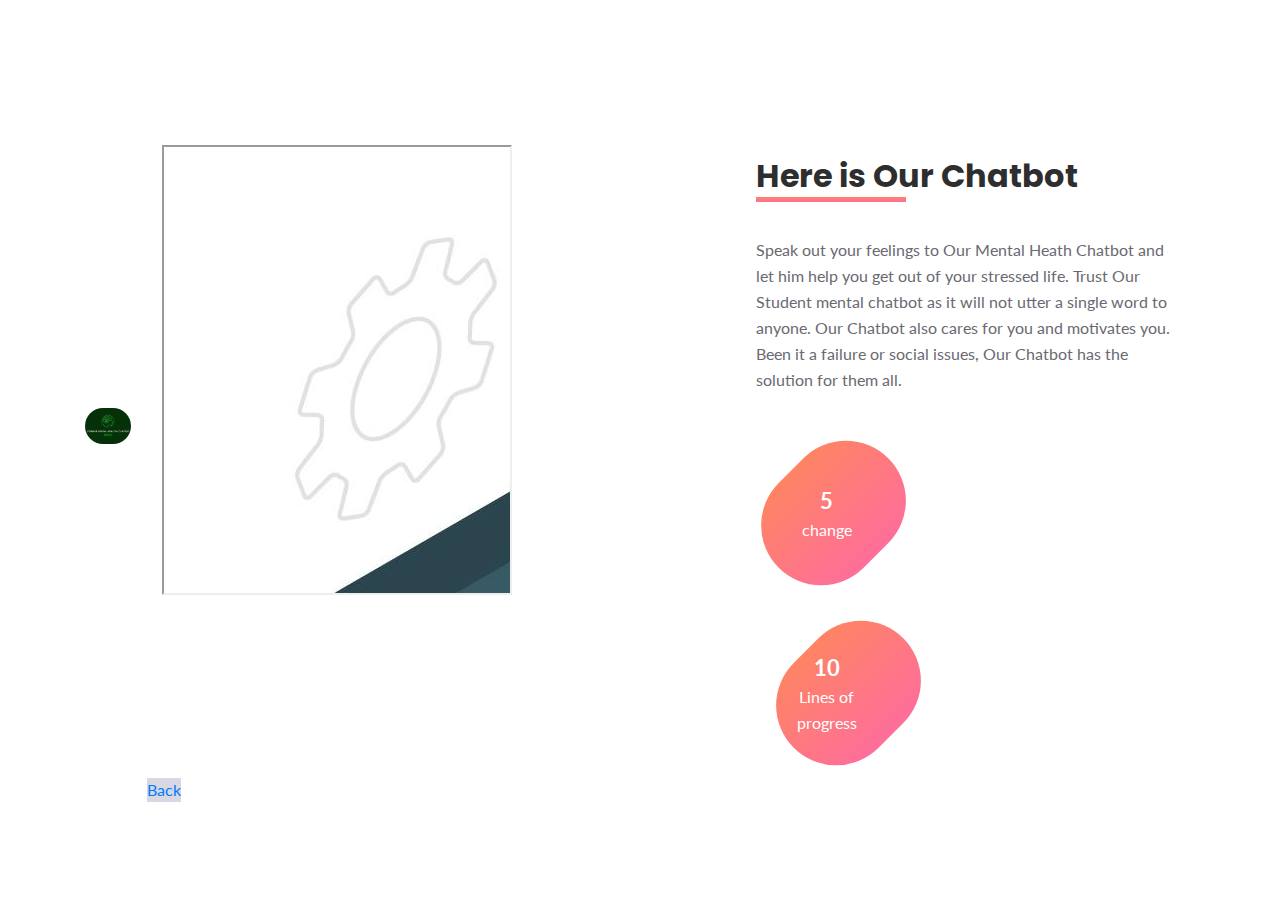
<file: dashboard.html>
<!DOCTYPE html>
<html lang="en">
<head>
<title>Student Mental Health - Dashboard</title>
<meta charset="UTF-8">
<!--====== Title ======-->
<title>Student mental Health</title>
    
<meta name="description" content="">
<meta name="viewport" content="width=device-width, initial-scale=1">

<!--====== Favicon Icon ======-->
<link rel="shortcut icon" href="assets/images/favicon.png" type="image/png">
    
<!--====== Animate CSS ======-->
<link rel="stylesheet" href="assets/css/animate.css">
    
<!--====== Magnific Popup CSS ======-->
<link rel="stylesheet" href="assets/css/magnific-popup.css">
    
<!--====== Slick CSS ======-->
<link rel="stylesheet" href="assets/css/slick.css">
    
<!--====== Line Icons CSS ======-->
<link rel="stylesheet" href="assets/css/LineIcons.css">
    
<!--====== Font Awesome CSS ======-->
<link rel="stylesheet" href="assets/css/font-awesome.min.css">
    
<!--====== Bootstrap CSS ======-->
<link rel="stylesheet" href="assets/css/bootstrap.min.css">

<!--====== Default CSS ======-->
<link rel="stylesheet" href="assets/css/default.css">

<!--====== Style CSS ======-->
<link rel="stylesheet" href="assets/css/style.css">

</head>

<body>
<!--[if IE]>
<p class="browserupgrade">You are using an <strong>outdated</strong> browser. Please <a href="https://browsehappy.com/">upgrade your browser</a> to improve your experience and security.</p>
<![endif]-->    


<!--====== PRELOADER PART START ======-->

<!--====== HEADER PART START WITH NAVIGATION BUTTONS ======-->

<header class="header-area">
    <div class="navbar-area">
        <div class="container">
            <div class="row">
                <div class="col-lg-12">
                    <nav class="navbar navbar-expand-lg">
                        <a class="navbar-brand" href="index.html">
                            <img src="assets/images/favicon.png" alt="Logo" width="50px" style="border-radius: 30px;">
                        </a>
<body>

<!-- Existing content if any... -->

<!--======CHATBOT PART START ======-->    
<section id="facts" class="video-counter pt-70">
    <div class="container">
        <div class="row">
            <div class="col-lg-6">
                <div class="video-content mt-50 wow fadeIn" data-wow-duration="1s" data-wow-delay="0.5s">
                    <div>
                        <iframe allow="microphone;" width="350" height="450" src="assets/images/kay.jpg" alt="about">
                        </iframe>
                    </div>
                    
                </div> <!-- video content -->
            </div>
            <div class="col-lg-6">
                <div class="counter-wrapper mt-50 wow fadeIn" data-wow-duration="1s" data-wow-delay="0.8s">
                    <div class="counter-content">
                        <div class="section-title">

                            <h3 class="title">Here is Our Chatbot</h3>
                            <div class="line"></div>
                        </div> <!-- section title -->
                        <p class="text">Speak out your feelings to Our Mental Heath Chatbot and let him help you get out of your stressed life. Trust Our Student mental chatbot as it will not utter a single word to anyone. Our Chatbot also cares for you and motivates you. Been it a failure or social issues, Our Chatbot has the solution for them all.</p>
                    </div> <!-- counter content -->
                    <div class="row no-gutters">
                        <div class="col-4">
                            <div class="single-counter counter-color-2 d-flex align-items-center justify-content-center">
                                <div class="counter-items text-center">
                                    <span class="count"><span class="counter">5</span></span>
                                    <p class="text">change</p>
                                </div>
                            </div>
                            </div> <!-- single counter -->
                        </div>
                        <div class="col-4">
                            <div class="single-counter counter-color-2 d-flex align-items-center justify-content-center">
                                <div class="counter-items text-center">
                                    <span class="count"><span class="counter">10</span></span>
                                    <p class="text">Lines of progress</p>
                                        
                                </div>
                            </div> <!-- single counter -->


                            
                        </div>
                    </div> <!-- row -->
                </div> <!-- counter wrapper -->
                <div class="navbar">
                    <div class="line m-auto">
                    <a href="index.html" class="active" style="background-color:#d9d7e2">Back</a>
                    </div>
                  </div>
            </div>
        </div> <!-- row -->
    </div> <!-- container -->
</section>   
<!--======CHATBOT PART ENDS ======-->

</body>
</html>
</file>
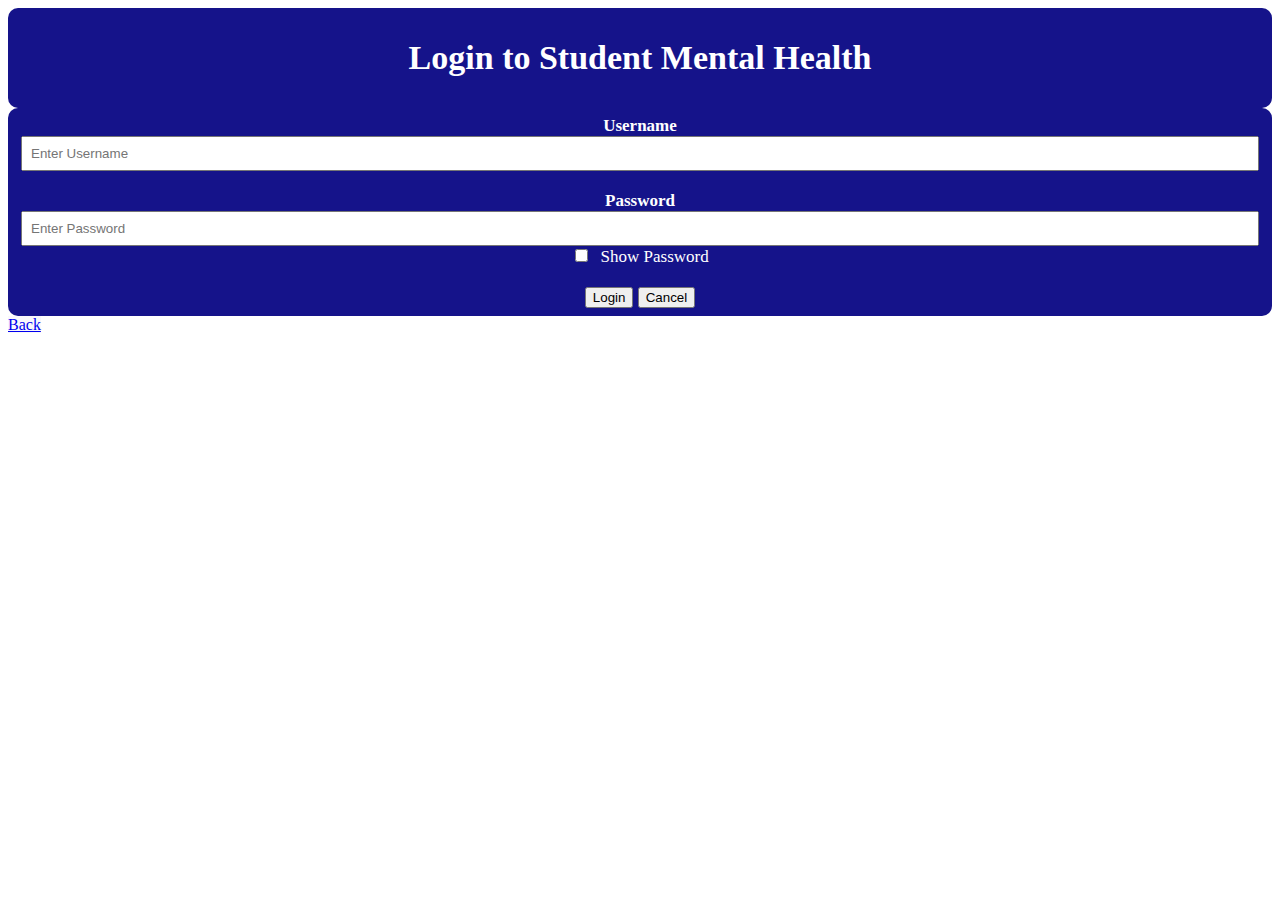
<file: home.html>
<!DOCTYPE html>
<html lang="en">
<head>
<title>Student Mental Health</title>
<meta charset="UTF-8">
<meta name="viewport" content="width=device-width, initial-scale=1">
<style>
/* Your existing styles... */
.center {
  padding: 8px 13px;
  font-size: 17px;
  text-align: center;
  cursor: pointer;
  outline: none;
  color: #fff;
  background-color: rgb(21, 19, 138);
  border: none;
  border-radius: 10px;
}


</style>
<script>
function validateLogin(event) {
  event.preventDefault(); // Prevent form from submitting the default way

  var username = document.getElementById('uname').value;
  var password = document.getElementById('psw').value;

  if (username === '' || password === '') {
    alert('Please enter both username and password.');
    return false;
  }
  
  // Simulate successful login and redirect
  window.location.href = 'dashboard.html'; // Redirect to the dashboard page
  return true;
}

// Function to toggle password visibility
function togglePasswordVisibility() {
  var passwordInput = document.getElementById('psw');
  var toggleCheckbox = document.getElementById('togglePassword');

  if (toggleCheckbox.checked) {
    passwordInput.type = 'text'; // Show password
  } else {
    passwordInput.type = 'password'; // Hide password
  }
}
</script>
</head>


<body>

<div class="header">
  <div class="center">
  <h1>Login to Student Mental Health</h1>
</div>
</div>

<div class="center">
  <form onsubmit="return validateLogin(event)">
    <label for="uname"><b>Username</b></label>
    <input type="text" id="uname" name="uname" placeholder="Enter Username" style="padding:8px; width: 100%; box-sizing: border-box;"> <br><br>
    <label for="psw"><b>Password</b></label>
    <input type="password" id="psw" name="psw" placeholder="Enter Password" style="padding:8px; width: 100%; box-sizing: border-box;"> <br>
    <input type="checkbox" id="togglePassword" onclick="togglePasswordVisibility()">
    <label for="togglePassword" style="display:inline; margin-left: 5px;">Show Password</label><br><br>
    <input type="submit" style="color:text rgb(44, 44, 133);" value="Login">
    <input type="reset" value="Cancel">
  </form>
</div>

<div class="navbar">
  <a href="index.html" class="active" style="background-color:#f9f8fc">Back</a>
</div>



</body>
</html>
</file>
<file: assets/css/default.css>
/* Deafult Margin & Padding */
/*-- Margin Top --*/
.mt-5 {
	margin-top: 5px;
}
.mt-10 {
	margin-top: 10px;
}
.mt-15 {
	margin-top: 15px;
}
.mt-20 {
	margin-top: 20px;
}
.mt-25 {
	margin-top: 25px;
}
.mt-30 {
	margin-top: 30px;
}
.mt-35 {
	margin-top: 35px;
}
.mt-40 {
	margin-top: 40px;
}
.mt-45 {
	margin-top: 45px;
}
.mt-50 {
	margin-top: 50px;
}
.mt-55 {
	margin-top: 55px;
}
.mt-60 {
	margin-top: 60px;
}
.mt-65 {
	margin-top: 65px;
}
.mt-70 {
	margin-top: 70px;
}
.mt-75 {
	margin-top: 75px;
}
.mt-80 {
	margin-top: 80px;
}
.mt-85 {
	margin-top: 85px;
}
.mt-90 {
	margin-top: 90px;
}
.mt-95 {
	margin-top: 95px;
}
.mt-100 {
	margin-top: 100px;
}
.mt-105 {
	margin-top: 105px;
}
.mt-110 {
	margin-top: 110px;
}
.mt-115 {
	margin-top: 115px;
}
.mt-120 {
	margin-top: 120px;
}
.mt-125 {
	margin-top: 125px;
}
.mt-130 {
	margin-top: 130px;
}
.mt-135 {
	margin-top: 135px;
}
.mt-140 {
	margin-top: 140px;
}
.mt-145 {
	margin-top: 145px;
}
.mt-150 {
	margin-top: 150px;
}
.mt-155 {
	margin-top: 155px;
}
.mt-160 {
	margin-top: 160px;
}
.mt-165 {
	margin-top: 165px;
}
.mt-170 {
	margin-top: 170px;
}
.mt-175 {
	margin-top: 175px;
}
.mt-180 {
	margin-top: 180px;
}
.mt-185 {
	margin-top: 185px;
}
.mt-190 {
	margin-top: 190px;
}
.mt-195 {
	margin-top: 195px;
}
.mt-200 {
	margin-top: 200px;
}
/*-- Margin Bottom --*/

.mb-5 {
	margin-bottom: 5px;
}
.mb-10 {
	margin-bottom: 10px;
}
.mb-15 {
	margin-bottom: 15px;
}
.mb-20 {
	margin-bottom: 20px;
}
.mb-25 {
	margin-bottom: 25px;
}
.mb-30 {
	margin-bottom: 30px;
}
.mb-35 {
	margin-bottom: 35px;
}
.mb-40 {
	margin-bottom: 40px;
}
.mb-45 {
	margin-bottom: 45px;
}
.mb-50 {
	margin-bottom: 50px;
}
.mb-55 {
	margin-bottom: 55px;
}
.mb-60 {
	margin-bottom: 60px;
}
.mb-65 {
	margin-bottom: 65px;
}
.mb-70 {
	margin-bottom: 70px;
}
.mb-75 {
	margin-bottom: 75px;
}
.mb-80 {
	margin-bottom: 80px;
}
.mb-85 {
	margin-bottom: 85px;
}
.mb-90 {
	margin-bottom: 90px;
}
.mb-95 {
	margin-bottom: 95px;
}
.mb-100 {
	margin-bottom: 100px;
}
.mb-105 {
	margin-bottom: 105px;
}
.mb-110 {
	margin-bottom: 110px;
}
.mb-115 {
	margin-bottom: 115px;
}
.mb-120 {
	margin-bottom: 120px;
}
.mb-125 {
	margin-bottom: 125px;
}
.mb-130 {
	margin-bottom: 130px;
}
.mb-135 {
	margin-bottom: 135px;
}
.mb-140 {
	margin-bottom: 140px;
}
.mb-145 {
	margin-bottom: 145px;
}
.mb-150 {
	margin-bottom: 150px;
}
.mb-155 {
	margin-bottom: 155px;
}
.mb-160 {
	margin-bottom: 160px;
}
.mb-165 {
	margin-bottom: 165px;
}
.mb-170 {
	margin-bottom: 170px;
}
.mb-175 {
	margin-bottom: 175px;
}
.mb-180 {
	margin-bottom: 180px;
}
.mb-185 {
	margin-bottom: 185px;
}
.mb-190 {
	margin-bottom: 190px;
}
.mb-195 {
	margin-bottom: 195px;
}
.mb-200 {
	margin-bottom: 200px;
}
/*-- margin left --*/
.ml-5 {
	margin-left: 5px;
}
.ml-10 {
	margin-left: 10px;
}
.ml-15 {
	margin-left: 15px;
}
.ml-20 {
	margin-left: 20px;
}
.ml-25 {
	margin-left: 25px;
}
.ml-30 {
	margin-left: 30px;
}
.ml-35 {
	margin-left: 35px;
}
.ml-40 {
	margin-left: 40px;
}
.ml-45 {
	margin-left: 45px;
}
.ml-50 {
	margin-left: 50px;
}
.ml-55 {
	margin-left: 55px;
}
.ml-60 {
	margin-left: 60px;
}
.ml-65 {
	margin-left: 65px;
}
.ml-70 {
	margin-left: 70px;
}
.ml-75 {
	margin-left: 75px;
}
.ml-80 {
	margin-left: 80px;
}
.ml-85 {
	margin-left: 85px;
}
.ml-90 {
	margin-left: 90px;
}
.ml-95 {
	margin-left: 95px;
}
.ml-100 {
	margin-left: 100px;
}
.ml-105 {
	margin-left: 105px;
}
.ml-110 {
	margin-left: 110px;
}
.ml-115 {
	margin-left: 115px;
}
.ml-120 {
	margin-left: 120px;
}
.ml-125 {
	margin-left: 125px;
}
.ml-130 {
	margin-left: 130px;
}
.ml-135 {
	margin-left: 135px;
}
.ml-140 {
	margin-left: 140px;
}
.ml-145 {
	margin-left: 145px;
}
.ml-150 {
	margin-left: 150px;
}
.ml-155 {
	margin-left: 155px;
}
.ml-160 {
	margin-left: 160px;
}
.ml-165 {
	margin-left: 165px;
}
.ml-170 {
	margin-left: 170px;
}
.ml-175 {
	margin-left: 175px;
}
.ml-180 {
	margin-left: 180px;
}
.ml-185 {
	margin-left: 185px;
}
.ml-190 {
	margin-left: 190px;
}
.ml-195 {
	margin-left: 195px;
}
.ml-200 {
	margin-left: 200px;
}
/*-- margin right --*/
.mr-5 {
	margin-right: 5px;
}
.mr-10 {
	margin-right: 10px;
}
.mr-15 {
	margin-right: 15px;
}
.mr-20 {
	margin-right: 20px;
}
.mr-25 {
	margin-right: 25px;
}
.mr-30 {
	margin-right: 30px;
}
.mr-35 {
	margin-right: 35px;
}
.mr-40 {
	margin-right: 40px;
}
.mr-45 {
	margin-right: 45px;
}
.mr-50 {
	margin-right: 50px;
}
.mr-55 {
	margin-right: 55px;
}
.mr-60 {
	margin-right: 60px;
}
.mr-65 {
	margin-right: 65px;
}
.mr-70 {
	margin-right: 70px;
}
.mr-75 {
	margin-right: 75px;
}
.mr-80 {
	margin-right: 80px;
}
.mr-85 {
	margin-right: 85px;
}
.mr-90 {
	margin-right: 90px;
}
.mr-95 {
	margin-right: 95px;
}
.mr-100 {
	margin-right: 100px;
}
.mr-105 {
	margin-right: 105px;
}
.mr-110 {
	margin-right: 110px;
}
.mr-115 {
	margin-right: 115px;
}
.mr-120 {
	margin-right: 120px;
}
.mr-125 {
	margin-right: 125px;
}
.mr-130 {
	margin-right: 130px;
}
.mr-135 {
	margin-right: 135px;
}
.mr-140 {
	margin-right: 140px;
}
.mr-145 {
	margin-right: 145px;
}
.mr-150 {
	margin-right: 150px;
}
.mr-155 {
	margin-right: 155px;
}
.mr-160 {
	margin-right: 160px;
}
.mr-165 {
	margin-right: 165px;
}
.mr-170 {
	margin-right: 170px;
}
.mr-175 {
	margin-right: 175px;
}
.mr-180 {
	margin-right: 180px;
}
.mr-185 {
	margin-right: 185px;
}
.mr-190 {
	margin-right: 190px;
}
.mr-195 {
	margin-right: 195px;
}
.mr-200 {
	margin-right: 200px;
}


/*-- Padding Top --*/

.pt-5 {
	padding-top: 5px;
}
.pt-10 {
	padding-top: 10px;
}
.pt-15 {
	padding-top: 15px;
}
.pt-20 {
	padding-top: 20px;
}
.pt-25 {
	padding-top: 25px;
}
.pt-30 {
	padding-top: 30px;
}
.pt-35 {
	padding-top: 35px;
}
.pt-40 {
	padding-top: 40px;
}
.pt-45 {
	padding-top: 45px;
}
.pt-50 {
	padding-top: 50px;
}
.pt-55 {
	padding-top: 55px;
}
.pt-60 {
	padding-top: 60px;
}
.pt-65 {
	padding-top: 65px;
}
.pt-70 {
	padding-top: 70px;
}
.pt-75 {
	padding-top: 75px;
}
.pt-80 {
	padding-top: 80px;
}
.pt-85 {
	padding-top: 85px;
}
.pt-90 {
	padding-top: 90px;
}
.pt-95 {
	padding-top: 95px;
}
.pt-100 {
	padding-top: 100px;
}
.pt-105 {
	padding-top: 105px;
}
.pt-110 {
	padding-top: 110px;
}
.pt-115 {
	padding-top: 115px;
}
.pt-120 {
	padding-top: 120px;
}
.pt-125 {
	padding-top: 125px;
}
.pt-130 {
	padding-top: 130px;
}
.pt-135 {
	padding-top: 135px;
}
.pt-140 {
	padding-top: 140px;
}
.pt-145 {
	padding-top: 145px;
}
.pt-150 {
	padding-top: 150px;
}
.pt-155 {
	padding-top: 155px;
}
.pt-160 {
	padding-top: 160px;
}
.pt-165 {
	padding-top: 165px;
}
.pt-170 {
	padding-top: 170px;
}
.pt-175 {
	padding-top: 175px;
}
.pt-180 {
	padding-top: 180px;
}
.pt-185 {
	padding-top: 185px;
}
.pt-190 {
	padding-top: 190px;
}
.pt-195 {
	padding-top: 195px;
}
.pt-200 {
	padding-top: 200px;
}
/*-- Padding Bottom --*/

.pb-5 {
	padding-bottom: 5px;
}
.pb-10 {
	padding-bottom: 10px;
}
.pb-15 {
	padding-bottom: 15px;
}
.pb-20 {
	padding-bottom: 20px;
}
.pb-25 {
	padding-bottom: 25px;
}
.pb-30 {
	padding-bottom: 30px;
}
.pb-35 {
	padding-bottom: 35px;
}
.pb-40 {
	padding-bottom: 40px;
}
.pb-45 {
	padding-bottom: 45px;
}
.pb-50 {
	padding-bottom: 50px;
}
.pb-55 {
	padding-bottom: 55px;
}
.pb-60 {
	padding-bottom: 60px;
}
.pb-65 {
	padding-bottom: 65px;
}
.pb-70 {
	padding-bottom: 70px;
}
.pb-75 {
	padding-bottom: 75px;
}
.pb-80 {
	padding-bottom: 80px;
}
.pb-85 {
	padding-bottom: 85px;
}
.pb-90 {
	padding-bottom: 90px;
}
.pb-95 {
	padding-bottom: 95px;
}
.pb-100 {
	padding-bottom: 100px;
}
.pb-105 {
	padding-bottom: 105px;
}
.pb-110 {
	padding-bottom: 110px;
}
.pb-115 {
	padding-bottom: 115px;
}
.pb-120 {
	padding-bottom: 120px;
}
.pb-125 {
	padding-bottom: 125px;
}
.pb-130 {
	padding-bottom: 130px;
}
.pb-135 {
	padding-bottom: 135px;
}
.pb-140 {
	padding-bottom: 140px;
}
.pb-145 {
	padding-bottom: 145px;
}
.pb-150 {
	padding-bottom: 150px;
}
.pb-155 {
	padding-bottom: 155px;
}
.pb-160 {
	padding-bottom: 160px;
}
.pb-165 {
	padding-bottom: 165px;
}
.pb-170 {
	padding-bottom: 170px;
}
.pb-175 {
	padding-bottom: 175px;
}
.pb-180 {
	padding-bottom: 180px;
}
.pb-185 {
	padding-bottom: 185px;
}
.pb-190 {
	padding-bottom: 190px;
}
.pb-195 {
	padding-bottom: 195px;
}
.pb-200 {
	padding-bottom: 200px;
}

/*-- Padding left --*/

.pl-0 {
	padding-left: 0px;
}
.pl-5 {
	padding-left: 5px;
}
.pl-10 {
	padding-left: 10px;
}
.pl-15 {
	padding-left: 15px;
}
.pl-20 {
	padding-left: 20px;
}
.pl-25 {
	padding-left: 25px;
}
.pl-30 {
	padding-left: 30px;
}
.pl-35 {
	padding-left: 35px;
}
.pl-40 {
	padding-left: 40px;
}
.pl-45 {
	padding-left: 45px;
}
.pl-50 {
	padding-left: 50px;
}
.pl-55 {
	padding-left: 55px;
}
.pl-60 {
	padding-left: 60px;
}
.pl-65 {
	padding-left: 65px;
}
.pl-70 {
	padding-left: 70px;
}
.pl-75 {
	padding-left: 75px;
}
.pl-80 {
	padding-left: 80px;
}
.pl-85 {
	padding-left: 85px;
}
.pl-90 {
	padding-left: 90px;
}
.pl-100 {
	padding-left: 100px;
}
.pl-105 {
	padding-left: 105px;
}
.pl-110 {
	padding-left: 110px;
}
.pl-115 {
	padding-left: 115px;
}
.pl-120 {
	padding-left: 120px;
}
.pl-125 {
	padding-left: 125px;
}
/*-- Padding right --*/

.pr-0 {
	padding-right: 0px;
}
.pr-5 {
	padding-right: 5px;
}
.pr-10 {
	padding-right: 10px;
}
.pr-15 {
	padding-right: 15px;
}
.pr-20 {
	padding-right: 20px;
}
.pr-25 {
	padding-right: 25px;
}
.pr-30 {
	padding-right: 30px;
}
.pr-35 {
	padding-right: 35px;
}
.pr-40 {
	padding-right: 40px;
}
.pr-45 {
	padding-right: 45px;
}
.pr-50 {
	padding-right: 50px;
}
.pr-55 {
	padding-right: 55px;
}
.pr-60 {
	padding-right: 60px;
}
.pr-65 {
	padding-right: 65px;
}
.pr-70 {
	padding-right: 70px;
}
.pr-75 {
	padding-right: 75px;
}
.pr-80 {
	padding-right: 80px;
}
.pr-85 {
	padding-right: 85px;
}
.pr-90 {
	padding-right: 90px;
}
.pr-95 {
	padding-right: 95px;
}
.pr-100 {
	padding-right: 100px;
}
.pr-105 {
	padding-right: 105px;
}
/* Background Color */

.gray-bg {
	background: #f6f6f6;
}
.white-bg {
	background: #fff;
}
.black-bg {
	background: #222;
}
/* Color */

.white {
	color: #fff;
}
.black {
	color: #222;
}
/* black overlay */

[data-overlay] {
	position: relative;
}
[data-overlay]::before {
	background: #000 none repeat scroll 0 0;
	content: "";
	height: 100%;
	left: 0;
	position: absolute;
	top: 0;
	width: 100%;
	z-index: 1;
}
[data-overlay="3"]::before {
	opacity: 0.3;
}
[data-overlay="4"]::before {
	opacity: 0.4;
}
[data-overlay="5"]::before {
	opacity: 0.5;
}
[data-overlay="6"]::before {
	opacity: 0.6;
}
[data-overlay="7"]::before {
	opacity: 0.7;
}
[data-overlay="8"]::before {
	opacity: 0.8;
}
[data-overlay="9"]::before {
	opacity: 0.9;
}
</file>
<file: assets/css/style.css>
/*-----------------------------------------------------------------------------------

    Template Name: Sass Landing Page,
    Template URI: site.com
    Description: Sass Landing Page,
    Author: Uideck
    Author URI: https://uideck.com/
    Support: https://uideck.com/support/
    Version: 1.0

-----------------------------------------------------------------------------------

    CSS INDEX
    ===================

    01.COMMON 
    02.HEADER
    03.BRAND
    04.SERVICES
    05.ABOUT
    06.VIDEO COUNTER
    07.TEAM
    08.TESTIMONIAL
    09.BLOG
    10.SUBSCRIBE
    11.FOOTER

-----------------------------------------------------------------------------------*/
/*===========================
     01.COMMON css 
===========================*/
@import url("https://fonts.googleapis.com/css?family=Poppins:400,700|Lato:300,400,700&display=swap");
body {
  font-family: "Lato", sans-serif;
  font-weight: normal;
  font-style: normal;
  color: #6A6972;
  overflow-x: hidden; }

* {
  margin: 0;
  padding: 0;
  -webkit-box-sizing: border-box;
  -moz-box-sizing: border-box;
  box-sizing: border-box; }

img {
  max-width: 100%; }

a:focus,
input:focus,
textarea:focus,
button:focus {
  text-decoration: none;
  outline: none; }

a:focus,
a:hover {
  text-decoration: none; }

i,
span,
a {
  display: inline-block; }

audio,
canvas,
iframe,
img,
svg,
video {
  vertical-align: middle; }

h1,
h2,
h3,
h4,
h5,
h6 {
  font-family: "Poppins", sans-serif;
  font-weight: 700;
  color: #2E2E2E;
  margin: 0px; }

h1 {
  font-size: 48px; }

h2 {
  font-size: 36px; }

h3 {
  font-size: 28px; }

h4 {
  font-size: 22px; }

h5 {
  font-size: 18px; }

h6 {
  font-size: 16px; }

ul, ol {
  margin: 0px;
  padding: 0px;
  list-style-type: none; }

p {
  font-size: 16px;
  font-weight: 400;
  line-height: 26px;
  color: #6A6972;
  margin: 0px; }

.bg_cover {
  background-position: center center;
  background-size: cover;
  background-repeat: no-repeat;
  width: 100%;
  height: 100%; }

/*===== All Slick Slide Outline Style =====*/
.slick-slide {
  outline: 0; }

/*===== All Button Style =====*/
.main-btn {
  display: inline-block;
  font-weight: 500;
  text-align: center;
  white-space: nowrap;
  vertical-align: middle;
  -webkit-user-select: none;
  -moz-user-select: none;
  -ms-user-select: none;
  user-select: none;
  padding: 0 25px;
  font-size: 16px;
  line-height: 48px;
  border-radius: 8px;
  border: 0;
  color: #fff;
  cursor: pointer;
  z-index: 5;
  -webkit-transition: all 0.4s ease-out 0s;
  -moz-transition: all 0.4s ease-out 0s;
  -ms-transition: all 0.4s ease-out 0s;
  -o-transition: all 0.4s ease-out 0s;
  transition: all 0.4s ease-out 0s;
  background: -webkit-linear-gradient(left, #33c8c1 0%, #119bd2 50%, #33c8c1 100%);
  background: -o-linear-gradient(left, #33c8c1 0%, #119bd2 50%, #33c8c1 100%);
  background: linear-gradient(to right, #33c8c1 0%, #119bd2 50%, #33c8c1 100%);
  background-size: 200%; }
  .main-btn:hover {
    color: #fff;
    background-position: right center; }

/*===== All SECTION TITLE Style =====*/
.section-title .line {
  background: -webkit-linear-gradient(#fe8464 0%, #fe6e9a 100%);
  background: -o-linear-gradient(#fe8464 0%, #fe6e9a 100%);
  background: linear-gradient(#fe8464 0%, #fe6e9a 100%);
  width: 150px;
  height: 5px;
  margin-bottom: 10px !important; }

.section-title .title {
  font-size: 38px;
  font-weight: 700;
  line-height: 42px; }
  @media (max-width: 767px) {
    .section-title .title {
      font-size: 20px; } }
  @media only screen and (min-width: 576px) and (max-width: 767px) {
    .section-title .title {
      font-size: 30px; } }
  .section-title .title span {
    font-weight: 400;
    display: contents; }

/*===== All Section Title Style =====*/
.section-title .sub-title {
  font-size: 18px;
  font-weight: 400;
  color: #361CC1;
  text-transform: uppercase; }
  @media (max-width: 767px) {
    .section-title .sub-title {
      font-size: 16px; } }

.section-title .title {
  font-size: 32px;
  padding-top: 10px; }
  @media only screen and (min-width: 992px) and (max-width: 1199px) {
    .section-title .title {
      font-size: 30px; } }
  @media (max-width: 767px) {
    .section-title .title {
      font-size: 24px; } }
  .section-title .title span {
    font-weight: 400;
    display: contents; }

/*===== All Slick Slide Outline Style =====*/
.slick-slide {
  outline: 0; }

/*===== All Preloader Style =====*/
.preloader {
  /* Body Overlay */
  position: fixed;
  top: 0;
  left: 0;
  display: table;
  height: 100%;
  width: 100%;
  /* Change Background Color */
  background: #fff;
  z-index: 99999; }
  .preloader .loader {
    display: table-cell;
    vertical-align: middle;
    text-align: center; }
    .preloader .loader .ytp-spinner {
      position: absolute;
      left: 50%;
      top: 50%;
      width: 64px;
      margin-left: -32px;
      z-index: 18;
      pointer-events: none; }
      .preloader .loader .ytp-spinner .ytp-spinner-container {
        pointer-events: none;
        position: absolute;
        width: 100%;
        padding-bottom: 100%;
        top: 50%;
        left: 50%;
        margin-top: -50%;
        margin-left: -50%;
        -webkit-animation: ytp-spinner-linspin 1568.23529647ms linear infinite;
        -moz-animation: ytp-spinner-linspin 1568.23529647ms linear infinite;
        -o-animation: ytp-spinner-linspin 1568.23529647ms linear infinite;
        animation: ytp-spinner-linspin 1568.23529647ms linear infinite; }
        .preloader .loader .ytp-spinner .ytp-spinner-container .ytp-spinner-rotator {
          position: absolute;
          width: 100%;
          height: 100%;
          -webkit-animation: ytp-spinner-easespin 5332ms cubic-bezier(0.4, 0, 0.2, 1) infinite both;
          -moz-animation: ytp-spinner-easespin 5332ms cubic-bezier(0.4, 0, 0.2, 1) infinite both;
          -o-animation: ytp-spinner-easespin 5332ms cubic-bezier(0.4, 0, 0.2, 1) infinite both;
          animation: ytp-spinner-easespin 5332ms cubic-bezier(0.4, 0, 0.2, 1) infinite both; }
          .preloader .loader .ytp-spinner .ytp-spinner-container .ytp-spinner-rotator .ytp-spinner-left {
            position: absolute;
            top: 0;
            left: 0;
            bottom: 0;
            overflow: hidden;
            right: 50%; }
          .preloader .loader .ytp-spinner .ytp-spinner-container .ytp-spinner-rotator .ytp-spinner-right {
            position: absolute;
            top: 0;
            right: 0;
            bottom: 0;
            overflow: hidden;
            left: 50%; }
    .preloader .loader .ytp-spinner-circle {
      box-sizing: border-box;
      position: absolute;
      width: 200%;
      height: 100%;
      border-style: solid;
      /* Spinner Color */
      border-color: #361CC1 #361CC1 #E1E1E1;
      border-radius: 50%;
      border-width: 6px; }
    .preloader .loader .ytp-spinner-left .ytp-spinner-circle {
      left: 0;
      right: -100%;
      border-right-color: #E1E1E1;
      -webkit-animation: ytp-spinner-left-spin 1333ms cubic-bezier(0.4, 0, 0.2, 1) infinite both;
      -moz-animation: ytp-spinner-left-spin 1333ms cubic-bezier(0.4, 0, 0.2, 1) infinite both;
      -o-animation: ytp-spinner-left-spin 1333ms cubic-bezier(0.4, 0, 0.2, 1) infinite both;
      animation: ytp-spinner-left-spin 1333ms cubic-bezier(0.4, 0, 0.2, 1) infinite both; }
    .preloader .loader .ytp-spinner-right .ytp-spinner-circle {
      left: -100%;
      right: 0;
      border-left-color: #E1E1E1;
      -webkit-animation: ytp-right-spin 1333ms cubic-bezier(0.4, 0, 0.2, 1) infinite both;
      -moz-animation: ytp-right-spin 1333ms cubic-bezier(0.4, 0, 0.2, 1) infinite both;
      -o-animation: ytp-right-spin 1333ms cubic-bezier(0.4, 0, 0.2, 1) infinite both;
      animation: ytp-right-spin 1333ms cubic-bezier(0.4, 0, 0.2, 1) infinite both; }

/* Preloader Animations */
@-webkit-keyframes ytp-spinner-linspin {
  to {
    -webkit-transform: rotate(360deg);
    -moz-transform: rotate(360deg);
    -ms-transform: rotate(360deg);
    -o-transform: rotate(360deg);
    transform: rotate(360deg); } }

@keyframes ytp-spinner-linspin {
  to {
    -webkit-transform: rotate(360deg);
    -moz-transform: rotate(360deg);
    -ms-transform: rotate(360deg);
    -o-transform: rotate(360deg);
    transform: rotate(360deg); } }

@-webkit-keyframes ytp-spinner-easespin {
  12.5% {
    -webkit-transform: rotate(135deg);
    -moz-transform: rotate(135deg);
    -ms-transform: rotate(135deg);
    -o-transform: rotate(135deg);
    transform: rotate(135deg); }
  25% {
    -webkit-transform: rotate(270deg);
    -moz-transform: rotate(270deg);
    -ms-transform: rotate(270deg);
    -o-transform: rotate(270deg);
    transform: rotate(270deg); }
  37.5% {
    -webkit-transform: rotate(405deg);
    -moz-transform: rotate(405deg);
    -ms-transform: rotate(405deg);
    -o-transform: rotate(405deg);
    transform: rotate(405deg); }
  50% {
    -webkit-transform: rotate(540deg);
    -moz-transform: rotate(540deg);
    -ms-transform: rotate(540deg);
    -o-transform: rotate(540deg);
    transform: rotate(540deg); }
  62.5% {
    -webkit-transform: rotate(675deg);
    -moz-transform: rotate(675deg);
    -ms-transform: rotate(675deg);
    -o-transform: rotate(675deg);
    transform: rotate(675deg); }
  75% {
    -webkit-transform: rotate(810deg);
    -moz-transform: rotate(810deg);
    -ms-transform: rotate(810deg);
    -o-transform: rotate(810deg);
    transform: rotate(810deg); }
  87.5% {
    -webkit-transform: rotate(945deg);
    -moz-transform: rotate(945deg);
    -ms-transform: rotate(945deg);
    -o-transform: rotate(945deg);
    transform: rotate(945deg); }
  to {
    -webkit-transform: rotate(1080deg);
    -moz-transform: rotate(1080deg);
    -ms-transform: rotate(1080deg);
    -o-transform: rotate(1080deg);
    transform: rotate(1080deg); } }

@keyframes ytp-spinner-easespin {
  12.5% {
    -webkit-transform: rotate(135deg);
    -moz-transform: rotate(135deg);
    -ms-transform: rotate(135deg);
    -o-transform: rotate(135deg);
    transform: rotate(135deg); }
  25% {
    -webkit-transform: rotate(270deg);
    -moz-transform: rotate(270deg);
    -ms-transform: rotate(270deg);
    -o-transform: rotate(270deg);
    transform: rotate(270deg); }
  37.5% {
    -webkit-transform: rotate(405deg);
    -moz-transform: rotate(405deg);
    -ms-transform: rotate(405deg);
    -o-transform: rotate(405deg);
    transform: rotate(405deg); }
  50% {
    -webkit-transform: rotate(540deg);
    -moz-transform: rotate(540deg);
    -ms-transform: rotate(540deg);
    -o-transform: rotate(540deg);
    transform: rotate(540deg); }
  62.5% {
    -webkit-transform: rotate(675deg);
    -moz-transform: rotate(675deg);
    -ms-transform: rotate(675deg);
    -o-transform: rotate(675deg);
    transform: rotate(675deg); }
  75% {
    -webkit-transform: rotate(810deg);
    -moz-transform: rotate(810deg);
    -ms-transform: rotate(810deg);
    -o-transform: rotate(810deg);
    transform: rotate(810deg); }
  87.5% {
    -webkit-transform: rotate(945deg);
    -moz-transform: rotate(945deg);
    -ms-transform: rotate(945deg);
    -o-transform: rotate(945deg);
    transform: rotate(945deg); }
  to {
    -webkit-transform: rotate(1080deg);
    -moz-transform: rotate(1080deg);
    -ms-transform: rotate(1080deg);
    -o-transform: rotate(1080deg);
    transform: rotate(1080deg); } }

@-webkit-keyframes ytp-spinner-left-spin {
  0% {
    -webkit-transform: rotate(130deg);
    -moz-transform: rotate(130deg);
    -ms-transform: rotate(130deg);
    -o-transform: rotate(130deg);
    transform: rotate(130deg); }
  50% {
    -webkit-transform: rotate(-5deg);
    -moz-transform: rotate(-5deg);
    -ms-transform: rotate(-5deg);
    -o-transform: rotate(-5deg);
    transform: rotate(-5deg); }
  to {
    -webkit-transform: rotate(130deg);
    -moz-transform: rotate(130deg);
    -ms-transform: rotate(130deg);
    -o-transform: rotate(130deg);
    transform: rotate(130deg); } }

@keyframes ytp-spinner-left-spin {
  0% {
    -webkit-transform: rotate(130deg);
    -moz-transform: rotate(130deg);
    -ms-transform: rotate(130deg);
    -o-transform: rotate(130deg);
    transform: rotate(130deg); }
  50% {
    -webkit-transform: rotate(-5deg);
    -moz-transform: rotate(-5deg);
    -ms-transform: rotate(-5deg);
    -o-transform: rotate(-5deg);
    transform: rotate(-5deg); }
  to {
    -webkit-transform: rotate(130deg);
    -moz-transform: rotate(130deg);
    -ms-transform: rotate(130deg);
    -o-transform: rotate(130deg);
    transform: rotate(130deg); } }

@-webkit-keyframes ytp-right-spin {
  0% {
    -webkit-transform: rotate(-130deg);
    -moz-transform: rotate(-130deg);
    -ms-transform: rotate(-130deg);
    -o-transform: rotate(-130deg);
    transform: rotate(-130deg); }
  50% {
    -webkit-transform: rotate(5deg);
    -moz-transform: rotate(5deg);
    -ms-transform: rotate(5deg);
    -o-transform: rotate(5deg);
    transform: rotate(5deg); }
  to {
    -webkit-transform: rotate(-130deg);
    -moz-transform: rotate(-130deg);
    -ms-transform: rotate(-130deg);
    -o-transform: rotate(-130deg);
    transform: rotate(-130deg); } }

@keyframes ytp-right-spin {
  0% {
    -webkit-transform: rotate(-130deg);
    -moz-transform: rotate(-130deg);
    -ms-transform: rotate(-130deg);
    -o-transform: rotate(-130deg);
    transform: rotate(-130deg); }
  50% {
    -webkit-transform: rotate(5deg);
    -moz-transform: rotate(5deg);
    -ms-transform: rotate(5deg);
    -o-transform: rotate(5deg);
    transform: rotate(5deg); }
  to {
    -webkit-transform: rotate(-130deg);
    -moz-transform: rotate(-130deg);
    -ms-transform: rotate(-130deg);
    -o-transform: rotate(-130deg);
    transform: rotate(-130deg); } }

/*===========================
      02.HEADER css 
===========================*/
/*===== NAVBAR =====*/
.navbar-area {
  position: absolute;
  top: 0;
  left: 0;
  width: 100%;
  z-index: 99;
  -webkit-transition: all 0.3s ease-out 0s;
  -moz-transition: all 0.3s ease-out 0s;
  -ms-transition: all 0.3s ease-out 0s;
  -o-transition: all 0.3s ease-out 0s;
  transition: all 0.3s ease-out 0s; }

.sticky {
  position: fixed;
  z-index: 99;
  background-color: #fff;
  -webkit-box-shadow: 0px 20px 50px 0px rgba(0, 0, 0, 0.05);
  -moz-box-shadow: 0px 20px 50px 0px rgba(0, 0, 0, 0.05);
  box-shadow: 0px 20px 50px 0px rgba(0, 0, 0, 0.05);
  -webkit-transition: all 0.3s ease-out 0s;
  -moz-transition: all 0.3s ease-out 0s;
  -ms-transition: all 0.3s ease-out 0s;
  -o-transition: all 0.3s ease-out 0s;
  transition: all 0.3s ease-out 0s; }
  .sticky .navbar {
    padding: 10px 0; }

.navbar {
  padding: 25px 0;
  border-radius: 5px;
  position: relative;
  -webkit-transition: all 0.3s ease-out 0s;
  -moz-transition: all 0.3s ease-out 0s;
  -ms-transition: all 0.3s ease-out 0s;
  -o-transition: all 0.3s ease-out 0s;
  transition: all 0.3s ease-out 0s; }

.navbar-brand {
  padding: 0; }

.navbar-toggler {
  padding: 0; }
  .navbar-toggler .toggler-icon {
    width: 30px;
    height: 2px;
    background-color: #fff;
    display: block;
    margin: 5px 0;
    position: relative;
    -webkit-transition: all 0.3s ease-out 0s;
    -moz-transition: all 0.3s ease-out 0s;
    -ms-transition: all 0.3s ease-out 0s;
    -o-transition: all 0.3s ease-out 0s;
    transition: all 0.3s ease-out 0s; }
  .navbar-toggler.active .toggler-icon:nth-of-type(1) {
    -webkit-transform: rotate(45deg);
    -moz-transform: rotate(45deg);
    -ms-transform: rotate(45deg);
    -o-transform: rotate(45deg);
    transform: rotate(45deg);
    top: 7px; }
  .navbar-toggler.active .toggler-icon:nth-of-type(2) {
    opacity: 0; }
  .navbar-toggler.active .toggler-icon:nth-of-type(3) {
    -webkit-transform: rotate(135deg);
    -moz-transform: rotate(135deg);
    -ms-transform: rotate(135deg);
    -o-transform: rotate(135deg);
    transform: rotate(135deg);
    top: -7px; }

@media only screen and (min-width: 768px) and (max-width: 991px) {
  .navbar-collapse {
    position: absolute;
    top: 100%;
    left: 0;
    width: 100%;
    background-color: #fff;
    z-index: 9;
    -webkit-box-shadow: 0px 15px 20px 0px rgba(0, 0, 0, 0.1);
    -moz-box-shadow: 0px 15px 20px 0px rgba(0, 0, 0, 0.1);
    box-shadow: 0px 15px 20px 0px rgba(0, 0, 0, 0.1);
    padding: 5px 12px; } }

@media (max-width: 767px) {
  .navbar-collapse {
    position: absolute;
    top: 100%;
    left: 0;
    width: 100%;
    background-color: #fff;
    z-index: 9;
    -webkit-box-shadow: 0px 15px 20px 0px rgba(0, 0, 0, 0.1);
    -moz-box-shadow: 0px 15px 20px 0px rgba(0, 0, 0, 0.1);
    box-shadow: 0px 15px 20px 0px rgba(0, 0, 0, 0.1);
    padding: 5px 12px; } }

.navbar-nav .nav-item {
  margin-right: 45px;
  position: relative; }
  @media only screen and (min-width: 992px) and (max-width: 1199px) {
    .navbar-nav .nav-item {
      margin-right: 30px; } }
  @media only screen and (min-width: 768px) and (max-width: 991px) {
    .navbar-nav .nav-item {
      margin: 0; } }
  @media (max-width: 767px) {
    .navbar-nav .nav-item {
      margin: 0; } }
  .navbar-nav .nav-item a {
    font-size: 16px;
    font-weight: 400;
    color: #fff;
    -webkit-transition: all 0.3s ease-out 0s;
    -moz-transition: all 0.3s ease-out 0s;
    -ms-transition: all 0.3s ease-out 0s;
    -o-transition: all 0.3s ease-out 0s;
    transition: all 0.3s ease-out 0s;
    padding: 10px 0;
    position: relative;
    font-family: "Poppins", sans-serif; }
    @media only screen and (min-width: 768px) and (max-width: 991px) {
      .navbar-nav .nav-item a {
        display: block;
        padding: 4px 0;
        color: #2E2E2E; } }
    @media (max-width: 767px) {
      .navbar-nav .nav-item a {
        display: block;
        padding: 4px 0;
        color: #2E2E2E; } }
  .navbar-nav .nav-item:hover .sub-menu {
    top: 100%;
    opacity: 1;
    visibility: visible; }
    @media only screen and (min-width: 768px) and (max-width: 991px) {
      .navbar-nav .nav-item:hover .sub-menu {
        top: 0; } }
    @media (max-width: 767px) {
      .navbar-nav .nav-item:hover .sub-menu {
        top: 0; } }
  .navbar-nav .nav-item .sub-menu {
    width: 200px;
    background-color: #fff;
    -webkit-box-shadow: 0px 0px 20px 0px rgba(0, 0, 0, 0.1);
    -moz-box-shadow: 0px 0px 20px 0px rgba(0, 0, 0, 0.1);
    box-shadow: 0px 0px 20px 0px rgba(0, 0, 0, 0.1);
    position: absolute;
    top: 110%;
    left: 0;
    opacity: 0;
    visibility: hidden;
    -webkit-transition: all 0.3s ease-out 0s;
    -moz-transition: all 0.3s ease-out 0s;
    -ms-transition: all 0.3s ease-out 0s;
    -o-transition: all 0.3s ease-out 0s;
    transition: all 0.3s ease-out 0s; }
    @media only screen and (min-width: 768px) and (max-width: 991px) {
      .navbar-nav .nav-item .sub-menu {
        position: relative;
        width: 100%;
        top: 0;
        display: none;
        opacity: 1;
        visibility: visible; } }
    @media (max-width: 767px) {
      .navbar-nav .nav-item .sub-menu {
        position: relative;
        width: 100%;
        top: 0;
        display: none;
        opacity: 1;
        visibility: visible; } }
    .navbar-nav .nav-item .sub-menu li {
      display: block; }
      .navbar-nav .nav-item .sub-menu li a {
        display: block;
        padding: 8px 20px;
        color: #2E2E2E; }
        .navbar-nav .nav-item .sub-menu li a.active, .navbar-nav .nav-item .sub-menu li a:hover {
          padding-left: 25px;
          color: #361CC1; }

.navbar-nav .sub-nav-toggler {
  display: none; }
  @media only screen and (min-width: 768px) and (max-width: 991px) {
    .navbar-nav .sub-nav-toggler {
      display: block;
      position: absolute;
      right: 0;
      top: 0;
      background: none;
      color: #2E2E2E;
      font-size: 18px;
      border: 0;
      width: 30px;
      height: 30px; } }
  @media (max-width: 767px) {
    .navbar-nav .sub-nav-toggler {
      display: block;
      position: absolute;
      right: 0;
      top: 0;
      background: none;
      color: #2E2E2E;
      font-size: 18px;
      border: 0;
      width: 30px;
      height: 30px; } }
  .navbar-nav .sub-nav-toggler span {
    width: 8px;
    height: 8px;
    border-left: 1px solid #2E2E2E;
    border-bottom: 1px solid #2E2E2E;
    -webkit-transform: rotate(-45deg);
    -moz-transform: rotate(-45deg);
    -ms-transform: rotate(-45deg);
    -o-transform: rotate(-45deg);
    transform: rotate(-45deg);
    position: relative;
    top: -5px; }

@media only screen and (min-width: 768px) and (max-width: 991px) {
  .navbar-btn {
    position: absolute;
    top: 50%;
    right: 50px;
    -webkit-transform: translateY(-50%);
    -moz-transform: translateY(-50%);
    -ms-transform: translateY(-50%);
    -o-transform: translateY(-50%);
    transform: translateY(-50%); } }

@media (max-width: 767px) {
  .navbar-btn {
    position: absolute;
    top: 50%;
    right: 50px;
    -webkit-transform: translateY(-50%);
    -moz-transform: translateY(-50%);
    -ms-transform: translateY(-50%);
    -o-transform: translateY(-50%);
    transform: translateY(-50%); } }

.navbar-btn .main-btn {
  height: 45px;
  line-height: 45px;
  background: -webkit-linear-gradient(left, #fe8464 0%, #fe6e9a 50%, #fe8464 100%);
  background: -o-linear-gradient(left, #fe8464 0%, #fe6e9a 50%, #fe8464 100%);
  background: linear-gradient(to right, #fe8464 0%, #fe6e9a 50%, #fe8464 100%);
  background-size: 200%; }
  .navbar-btn .main-btn:hover {
    color: #fff;
    background-position: right center; }

.sticky .navbar-toggler .toggler-icon {
  background-color: #2E2E2E; }

.sticky .navbar-nav .nav-item a {
  color: #2E2E2E; }

.sticky .navbar-nav .nav-item.active > a, .sticky .navbar-nav .nav-item:hover > a {
  color: #361CC1; }

/*===== HEADER HERO =====*/
.header-hero {
  position: relative;
  z-index: 5;
  background-position: bottom center; }

#particles-1 {
  position: absolute;
  top: 0;
  left: 0;
  width: 100%;
  height: 100%;
  z-index: -1; }

.header-hero-content {
  padding-top: 180px; }
  @media (max-width: 767px) {
    .header-hero-content {
      padding-top: 100px; } }
  .header-hero-content .header-sub-title {
    font-size: 38px;
    font-weight: 300;
    color: #fff; }
    @media (max-width: 767px) {
      .header-hero-content .header-sub-title {
        font-size: 24px; } }
    @media only screen and (min-width: 576px) and (max-width: 767px) {
      .header-hero-content .header-sub-title {
        font-size: 30px; } }
  .header-hero-content .header-title {
    font-size: 38px;
    font-weight: 700;
    color: #fff; }
    @media (max-width: 767px) {
      .header-hero-content .header-title {
        font-size: 24px; } }
    @media only screen and (min-width: 576px) and (max-width: 767px) {
      .header-hero-content .header-title {
        font-size: 30px; } }
  .header-hero-content .text {
    color: #fff;
    margin-top: 30px; }
  .header-hero-content .main-btn {
    margin-top: 40px; }

.header-hero-image {
  padding-top: 45px; }
  .header-hero-image img {
    max-width: 650px; }
    @media (max-width: 767px) {
      .header-hero-image img {
        max-width: 100%; } }
  @media (max-width: 767px) {
    .header-hero-image {
      padding-top: 30px; } }

/*===========================
      03.BRAND css 
===========================*/
@media (max-width: 767px) {
  .brand-logo {
    -ms-flex-wrap: wrap;
    flex-wrap: wrap; } }

.single-logo {
  padding: 0 30px; }
  @media only screen and (min-width: 768px) and (max-width: 991px) {
    .single-logo {
      padding: 0 15px; } }
  @media (max-width: 767px) {
    .single-logo {
      padding: 0 15px; } }
  @media (max-width: 767px) {
    .single-logo {
      width: 50%; } }
  @media only screen and (min-width: 576px) and (max-width: 767px) {
    .single-logo {
      width: 33.33%; } }
  .single-logo img {
    width: 100%;
    opacity: 0.5;
    -webkit-transition: all 0.3s ease-out 0s;
    -moz-transition: all 0.3s ease-out 0s;
    -ms-transition: all 0.3s ease-out 0s;
    -o-transition: all 0.3s ease-out 0s;
    transition: all 0.3s ease-out 0s; }
  .single-logo:hover img {
    opacity: 1; }

/*===========================
      04.SERVICES css 
===========================*/
.single-services {
  background-color: #fff;
  -webkit-box-shadow: 0px 5px 30px 0px rgba(167, 167, 167, 0.16);
  -moz-box-shadow: 0px 5px 30px 0px rgba(167, 167, 167, 0.16);
  box-shadow: 0px 5px 30px 0px rgba(167, 167, 167, 0.16);
  -webkit-transition: all 0.3s ease-out 0s;
  -moz-transition: all 0.3s ease-out 0s;
  -ms-transition: all 0.3s ease-out 0s;
  -o-transition: all 0.3s ease-out 0s;
  transition: all 0.3s ease-out 0s;
  padding: 50px 30px;
  border: 2px solid transparent;
  border-radius: 8px; }
  @media (max-width: 767px) {
    .single-services {
      padding: 20px 20px 30px; } }
  .single-services .services-icon {
    display: inline-block;
    position: relative; }
    .single-services .services-icon img {
      -webkit-transition: all 0.4s ease-out 0s;
      -moz-transition: all 0.4s ease-out 0s;
      -ms-transition: all 0.4s ease-out 0s;
      -o-transition: all 0.4s ease-out 0s;
      transition: all 0.4s ease-out 0s; }
    .single-services .services-icon .shape-1 {
      position: absolute;
      top: 50%;
      left: 50%;
      -webkit-transform: translate(-50%, -50%);
      -moz-transform: translate(-50%, -50%);
      -ms-transform: translate(-50%, -50%);
      -o-transform: translate(-50%, -50%);
      transform: translate(-50%, -50%); }
    .single-services .services-icon i {
      position: absolute;
      top: 50%;
      left: 50%;
      -webkit-transform: translate(-50%, -50%);
      -moz-transform: translate(-50%, -50%);
      -ms-transform: translate(-50%, -50%);
      -o-transform: translate(-50%, -50%);
      transform: translate(-50%, -50%);
      font-size: 34px;
      color: #fff; }
  .single-services .services-content .services-title a {
    font-size: 26px;
    font-weight: 700;
    color: #2E2E2E;
    -webkit-transition: all 0.3s ease-out 0s;
    -moz-transition: all 0.3s ease-out 0s;
    -ms-transition: all 0.3s ease-out 0s;
    -o-transition: all 0.3s ease-out 0s;
    transition: all 0.3s ease-out 0s; }
    @media only screen and (min-width: 992px) and (max-width: 1199px) {
      .single-services .services-content .services-title a {
        font-size: 24px; } }
    @media (max-width: 767px) {
      .single-services .services-content .services-title a {
        font-size: 20px; } }
    .single-services .services-content .services-title a:hover {
      color: #361CC1; }
  .single-services .services-content .text {
    margin-top: 30px; }
    @media (max-width: 767px) {
      .single-services .services-content .text {
        margin-top: 20px; } }
  .single-services .services-content .more {
    margin-top: 30px;
    font-size: 16px;
    font-weight: 400;
    color: #2E2E2E;
    -webkit-transition: all 0.3s ease-out 0s;
    -moz-transition: all 0.3s ease-out 0s;
    -ms-transition: all 0.3s ease-out 0s;
    -o-transition: all 0.3s ease-out 0s;
    transition: all 0.3s ease-out 0s; }
    .single-services .services-content .more i {
      margin-left: 10px; }
    .single-services .services-content .more:hover {
      color: #361CC1; }
  .single-services:hover {
    border-color: #FE7A7B; }
    .single-services:hover .services-icon .shape {
      -webkit-transform: rotate(25deg);
      -moz-transform: rotate(25deg);
      -ms-transform: rotate(25deg);
      -o-transform: rotate(25deg);
      transform: rotate(25deg); }

/*===========================
      05.ABOUT css 
===========================*/
.about-area {
  position: relative;
  z-index: 5; }

.about-shape-1 {
  position: absolute;
  top: 0;
  right: 0;
  width: 35%;
  height: 100%;
  z-index: -1; }
  .about-shape-1 img {
    width: 100%; }
  @media (max-width: 767px) {
    .about-shape-1 {
      display: none; } }

.about-shape-2 {
  position: absolute;
  top: 0;
  left: 0;
  width: 35%;
  height: 100%;
  z-index: -1; }
  .about-shape-2 img {
    width: 100%; }
  @media (max-width: 767px) {
    .about-shape-2 {
      display: none; } }

.about-content {
  max-width: 480px; }
  .about-content .text {
    margin-top: 15px; }
  .about-content .main-btn {
    background: -webkit-linear-gradient(left, #fe8464 0%, #fe6e9a 50%, #fe8464 100%);
    background: -o-linear-gradient(left, #fe8464 0%, #fe6e9a 50%, #fe8464 100%);
    background: linear-gradient(to right, #fe8464 0%, #fe6e9a 50%, #fe8464 100%);
    background-size: 200%;
    height: 50px;
    line-height: 50px;
    padding: 0 35px;
    margin-top: 40px; }
    .about-content .main-btn:hover {
      background-position: right center; }

/*===========================
    06.VIDEO COUNTER css 
===========================*/
.video-content {
  position: relative;
  padding-bottom: 30px; }
  .video-content .dots {
    position: absolute;
    left: -30px;
    bottom: 0; }

.video-wrapper {
  margin-right: 15px;
  position: relative;
  -webkit-box-shadow: 0px 13px 46px 0px rgba(113, 113, 113, 0.33);
  -moz-box-shadow: 0px 13px 46px 0px rgba(113, 113, 113, 0.33);
  box-shadow: 0px 13px 46px 0px rgba(113, 113, 113, 0.33);
  border-radius: 10px;
  overflow: hidden; }
  @media (max-width: 767px) {
    .video-wrapper {
      margin-right: 0; } }
  .video-wrapper .video-image img {
    width: 100%; }
  .video-wrapper .video-icon {
    position: absolute;
    top: 0;
    left: 0;
    width: 100%;
    height: 100%;
    background: -webkit-linear-gradient(left, rgba(54, 28, 193, 0.2) 0%, rgba(46, 130, 239, 0.2) 100%);
    background: -o-linear-gradient(left, rgba(54, 28, 193, 0.2) 0%, rgba(46, 130, 239, 0.2) 100%);
    background: linear-gradient(to right, rgba(54, 28, 193, 0.2) 0%, rgba(46, 130, 239, 0.2) 100%); }
    .video-wrapper .video-icon a {
      width: 55px;
      height: 55px;
      line-height: 55px;
      text-align: center;
      border-radius: 50%;
      background-color: #fff;
      color: #FE8464;
      position: absolute;
      top: 50%;
      left: 50%;
      -webkit-transform: translate(-50%, -50%);
      -moz-transform: translate(-50%, -50%);
      -ms-transform: translate(-50%, -50%);
      -o-transform: translate(-50%, -50%);
      transform: translate(-50%, -50%); }

.counter-wrapper {
  padding-left: 70px; }
  @media only screen and (min-width: 992px) and (max-width: 1199px) {
    .counter-wrapper {
      padding-left: 0; } }
  @media only screen and (min-width: 768px) and (max-width: 991px) {
    .counter-wrapper {
      padding-left: 0; } }
  @media (max-width: 767px) {
    .counter-wrapper {
      padding-left: 0; } }
  .counter-wrapper .counter-content .text {
    margin-top: 35px; }
  .counter-wrapper .single-counter {
    max-width: 155px;
    height: 120px;
    border-radius: 60px;
    position: relative;
    z-index: 5;
    margin-top: 60px; }
    @media (max-width: 767px) {
      .counter-wrapper .single-counter {
        max-width: 100px;
        height: 80px; } }
    @media only screen and (min-width: 576px) and (max-width: 767px) {
      .counter-wrapper .single-counter {
        max-width: 155px;
        height: 120px; } }
    .counter-wrapper .single-counter::before {
      position: absolute;
      content: '';
      width: 155px;
      height: 120px;
      border-radius: 60px;
      top: 0;
      left: 0;
      -webkit-transform: rotate(-45deg);
      -moz-transform: rotate(-45deg);
      -ms-transform: rotate(-45deg);
      -o-transform: rotate(-45deg);
      transform: rotate(-45deg);
      z-index: -1; }
      @media (max-width: 767px) {
        .counter-wrapper .single-counter::before {
          max-width: 100px;
          height: 80px; } }
      @media only screen and (min-width: 576px) and (max-width: 767px) {
        .counter-wrapper .single-counter::before {
          max-width: 155px;
          height: 120px; } }
    .counter-wrapper .single-counter.counter-color-1::before {
      background: -webkit-linear-gradient(#33c8c1 0%, #119bd2 100%);
      background: -o-linear-gradient(#33c8c1 0%, #119bd2 100%);
      background: linear-gradient(#33c8c1 0%, #119bd2 100%); }
    .counter-wrapper .single-counter.counter-color-2::before {
      background: -webkit-linear-gradient(#fe8464 0%, #fe6e9a 100%);
      background: -o-linear-gradient(#fe8464 0%, #fe6e9a 100%);
      background: linear-gradient(#fe8464 0%, #fe6e9a 100%); }
    .counter-wrapper .single-counter.counter-color-3::before {
      background: -webkit-linear-gradient(#361cc1 0%, #2e82ef 100%);
      background: -o-linear-gradient(#361cc1 0%, #2e82ef 100%);
      background: linear-gradient(#361cc1 0%, #2e82ef 100%); }
    .counter-wrapper .single-counter .count {
      font-size: 22px;
      font-weight: 700;
      color: #fff; }
      @media (max-width: 767px) {
        .counter-wrapper .single-counter .count {
          font-size: 18px; } }
      @media only screen and (min-width: 576px) and (max-width: 767px) {
        .counter-wrapper .single-counter .count {
          font-size: 22px; } }
    .counter-wrapper .single-counter .text {
      font-size: 16px;
      color: #fff; }
      @media (max-width: 767px) {
        .counter-wrapper .single-counter .text {
          font-size: 14px; } }
      @media only screen and (min-width: 576px) and (max-width: 767px) {
        .counter-wrapper .single-counter .text {
          font-size: 16px; } }

/*===========================
       07.TEAM css 
===========================*/
.single-team {
  -webkit-box-shadow: 0px 0px 30px 0px rgba(167, 167, 167, 0.16);
  -moz-box-shadow: 0px 0px 30px 0px rgba(167, 167, 167, 0.16);
  box-shadow: 0px 0px 30px 0px rgba(167, 167, 167, 0.16);
  overflow: hidden;
  border-radius: 10px; }
  .single-team .team-image {
    position: relative; }
    .single-team .team-image img {
      width: 100%; }
    .single-team .team-image .social {
      position: absolute;
      left: 0;
      right: 0;
      bottom: 25px; }
      .single-team .team-image .social ul {
        background-color: rgba(255, 255, 255, 0.23);
        display: inline-block;
        border-radius: 50px;
        padding: 0 13px;
        position: relative;
        z-index: 5;
        overflow: hidden; }
        .single-team .team-image .social ul::before {
          position: absolute;
          content: '';
          width: 100%;
          height: 100%;
          z-index: -1;
          top: 0;
          left: 0;
          background: -webkit-linear-gradient(#fe8464 0%, #fe6e9a 100%);
          background: -o-linear-gradient(#fe8464 0%, #fe6e9a 100%);
          background: linear-gradient(#fe8464 0%, #fe6e9a 100%);
          opacity: 0;
          visibility: hidden;
          -webkit-transition: all 0.3s ease-out 0s;
          -moz-transition: all 0.3s ease-out 0s;
          -ms-transition: all 0.3s ease-out 0s;
          -o-transition: all 0.3s ease-out 0s;
          transition: all 0.3s ease-out 0s; }
        .single-team .team-image .social ul li {
          display: inline-block; }
          .single-team .team-image .social ul li a {
            padding: 15px 13px;
            color: #fff; }
  .single-team .team-content {
    padding: 30px; }
    .single-team .team-content .holder-name a {
      font-size: 20px;
      font-weight: 700;
      color: #2E2E2E; }
    .single-team .team-content .text {
      margin-top: 5px; }
  .single-team:hover .team-image .social ul::before {
    opacity: 1;
    visibility: visible; }

/*===========================
     08.TESTIMONIAL css 
===========================*/
.single-testimonial {
  background-color: #fff;
  -webkit-box-shadow: 0px 0px 30px 0px rgba(167, 167, 167, 0.16);
  -moz-box-shadow: 0px 0px 30px 0px rgba(167, 167, 167, 0.16);
  box-shadow: 0px 0px 30px 0px rgba(167, 167, 167, 0.16);
  overflow: hidden;
  border-radius: 10px;
  padding: 25px 30px 5px;
  border-radius: 10px;
  border: 2px solid transparent;
  margin: 30px 0;
  -webkit-transition: all 0.3s ease-out 0s;
  -moz-transition: all 0.3s ease-out 0s;
  -ms-transition: all 0.3s ease-out 0s;
  -o-transition: all 0.3s ease-out 0s;
  transition: all 0.3s ease-out 0s; }
  @media (max-width: 767px) {
    .single-testimonial {
      padding: 20px 20px 5px; } }
  .single-testimonial .testimonial-review .quota i {
    font-size: 36px;
    color: #119BD2;
    -webkit-transition: all 0.3s ease-out 0s;
    -moz-transition: all 0.3s ease-out 0s;
    -ms-transition: all 0.3s ease-out 0s;
    -o-transition: all 0.3s ease-out 0s;
    transition: all 0.3s ease-out 0s; }
  .single-testimonial .testimonial-review .star ul li {
    display: inline-block;
    font-size: 16px;
    color: #FE806D; }
  .single-testimonial .testimonial-text {
    margin-top: 25px; }
  .single-testimonial .testimonial-author {
    margin-top: 30px; }
    .single-testimonial .testimonial-author .author-image {
      position: relative; }
      .single-testimonial .testimonial-author .author-image .author {
        position: absolute;
        top: 17px;
        left: 17px;
        width: 80px;
        height: 80px; }
    .single-testimonial .testimonial-author .author-content .holder-name {
      font-size: 18px;
      font-weight: 700;
      color: #2E2E2E; }
    .single-testimonial .testimonial-author .author-content .text {
      font-size: 15px; }
  .single-testimonial:hover {
    border-color: #FE7A7B; }
    .single-testimonial:hover .testimonial-review .quota i {
      color: #FE7A7B; }

.slick-center .single-testimonial {
  border-color: #FE7A7B; }
  .slick-center .single-testimonial .testimonial-review .quota i {
    color: #FE7A7B; }

.testimonial-active .slick-dots {
  margin: 0 auto; }
  .testimonial-active .slick-dots li {
    display: inline-block;
    margin: 0 4px; }
    .testimonial-active .slick-dots li button {
      width: 12px;
      height: 12px;
      border-radius: 50%;
      background: linear-gradient(180deg, #fe8464 0%, #fe6e9a 100%);
      border: 0;
      font-size: 0;
      opacity: 0.5;
      -webkit-transition: all 0.3s ease-out 0s;
      -moz-transition: all 0.3s ease-out 0s;
      -ms-transition: all 0.3s ease-out 0s;
      -o-transition: all 0.3s ease-out 0s;
      transition: all 0.3s ease-out 0s; }
    .testimonial-active .slick-dots li.slick-active button {
      opacity: 1;
      width: 15px;
      height: 15px; }

/*===========================
       09.BLOG  css 
===========================*/
.single-blog .blog-image img {
  border-radius: 10px;
  width: 100%; }

.single-blog .blog-content {
  padding-top: 25px; }
  .single-blog .blog-content .meta li {
    font-size: 16px;
    color: #6A6972;
    display: inline-block;
    margin-left: 50px; }
    .single-blog .blog-content .meta li:first-child {
      margin-left: 0; }
    .single-blog .blog-content .meta li a {
      color: #6A6972; }
  .single-blog .blog-content .text {
    font-size: 23px;
    font-weight: 400;
    line-height: 30px;
    color: #2E2E2E;
    margin-top: 15px; }
    @media (max-width: 767px) {
      .single-blog .blog-content .text {
        font-size: 20px;
        line-height: 30px; } }
  .single-blog .blog-content .more {
    font-size: 16px;
    color: #FE7E71;
    margin-top: 30px; }
    .single-blog .blog-content .more i {
      margin-left: 5px; }

/*===========================
       10.SUBSCRIBE  css 
===========================*/
.subscribe-area {
  padding: 40px 50px 90px;
  -webkit-box-shadow: 0px 0px 18px 0px rgba(50, 77, 215, 0.14);
  -moz-box-shadow: 0px 0px 18px 0px rgba(50, 77, 215, 0.14);
  box-shadow: 0px 0px 18px 0px rgba(50, 77, 215, 0.14);
  border-radius: 10px;
  background-color: #fff; }
  @media (max-width: 767px) {
    .subscribe-area {
      padding: 10px 30px 60px; } }

.subscribe-content .subscribe-title {
  font-size: 35px;
  font-weight: 700; }
  @media only screen and (min-width: 992px) and (max-width: 1199px) {
    .subscribe-content .subscribe-title {
      font-size: 30px; } }
  @media (max-width: 767px) {
    .subscribe-content .subscribe-title {
      font-size: 24px; } }
  .subscribe-content .subscribe-title span {
    font-weight: 400; }

.subscribe-form {
  position: relative; }
  .subscribe-form input {
    border: 2px solid #E1E1E1;
    height: 65px;
    padding: 0 30px;
    border-radius: 5px;
    width: 100%;
    color: #2E2E2E; }
    .subscribe-form input::placeholder {
      opacity: 1;
      color: #B9B9B9; }
    .subscribe-form input::-moz-placeholder {
      opacity: 1;
      color: #B9B9B9; }
    .subscribe-form input::-moz-placeholder {
      opacity: 1;
      color: #B9B9B9; }
    .subscribe-form input::-webkit-input-placeholder {
      opacity: 1;
      color: #B9B9B9; }
    .subscribe-form input:focus {
      border-color: #361CC1; }
  .subscribe-form button {
    position: absolute;
    top: 0;
    right: 0;
    border-radius: 0;
    border-top-right-radius: 5px;
    border-bottom-right-radius: 5px;
    height: 65px;
    line-height: 65px;
    background: -webkit-linear-gradient(left, #fe8464 0%, #fe6e9a 50%, #fe8464 100%);
    background: -o-linear-gradient(left, #fe8464 0%, #fe6e9a 50%, #fe8464 100%);
    background: linear-gradient(to right, #fe8464 0%, #fe6e9a 50%, #fe8464 100%);
    background-size: 200%; }
    @media (max-width: 767px) {
      .subscribe-form button {
        position: relative;
        width: 100%;
        margin-top: 10px;
        border-radius: 5px; } }
    @media only screen and (min-width: 576px) and (max-width: 767px) {
      .subscribe-form button {
        position: absolute;
        width: auto;
        margin-top: 0;
        border-radius: 0;
        border-top-right-radius: 5px;
        border-bottom-right-radius: 5px; } }
    .subscribe-form button:hover {
      color: #fff;
      background-position: right center; }

/*===========================
       11.FOOTER  css 
===========================*/
.footer-area {
  background-position: top center;
  position: relative;
  z-index: 5; }

.footer-area::before {
  position: absolute;
  content: '';
  bottom: 0;
  left: 0;
  height: 100%;
  width: 100%;
  background-image: url(../images/footer-bg.svg);
  background-position: top center;
  z-index: -1;
  background-size: cover; }
  @media only screen and (min-width: 1921px) {
    .footer-area::before {
      height: 1120px; } }

#particles-2 {
  position: absolute;
  top: 0;
  left: 0;
  width: 100%;
  height: 100%;
  z-index: -1; }

.footer-widget {
  padding-top: 50px; }

.footer-about .logo img {
  width: 160px; }

.footer-about .text {
  color: #fff;
  line-height: 30px;
  margin-top: 30px; }

.footer-about .social {
  margin-top: 40px; }
  .footer-about .social li {
    display: inline-block;
    margin-right: 30px; }
    .footer-about .social li a {
      font-size: 22px;
      color: #fff;
      -webkit-transition: all 0.3s ease-out 0s;
      -moz-transition: all 0.3s ease-out 0s;
      -ms-transition: all 0.3s ease-out 0s;
      -o-transition: all 0.3s ease-out 0s;
      transition: all 0.3s ease-out 0s; }
      .footer-about .social li a:hover {
        color: #FE8464; }

.footer-title .title {
  font-size: 24px;
  font-weight: 700;
  color: #fff; }

.link-wrapper {
  padding: 0 35px; }
  @media (max-width: 767px) {
    .link-wrapper {
      padding: 0;
      padding-right: 50px; } }
  .link-wrapper .link {
    padding-top: 20px; }
    .link-wrapper .link li {
      margin-top: 20px; }
      .link-wrapper .link li a {
        font-size: 16px;
        color: #fff;
        -webkit-transition: all 0.3s ease-out 0s;
        -moz-transition: all 0.3s ease-out 0s;
        -ms-transition: all 0.3s ease-out 0s;
        -o-transition: all 0.3s ease-out 0s;
        transition: all 0.3s ease-out 0s; }
        .link-wrapper .link li a:hover {
          color: #FE8464; }

.footer-contact .contact {
  padding-top: 20px; }
  .footer-contact .contact li {
    margin-top: 20px;
    font-size: 16px;
    color: #fff; }

.footer-copyright {
  border-top: 1px solid rgba(255, 255, 255, 0.3);
  padding-top: 15px;
  padding-bottom: 30px; }

.copyright-content {
  padding-top: 15px;
  text-align: center; }
  .copyright-content p {
    color: #fff; }
  .copyright-content a {
    font-size: 16px;
    color: #fff;
    -webkit-transition: all 0.3s ease-out 0s;
    -moz-transition: all 0.3s ease-out 0s;
    -ms-transition: all 0.3s ease-out 0s;
    -o-transition: all 0.3s ease-out 0s;
    transition: all 0.3s ease-out 0s; }
    .copyright-content a:hover {
      color: #FE8464; }

/*===== BACK TO TOP =====*/
.back-to-top {
  font-size: 20px;
  color: #fff;
  position: fixed;
  right: 20px;
  bottom: 20px;
  width: 40px;
  height: 40px;
  line-height: 40px;
  border-radius: 5px;
  background: -webkit-linear-gradient(left, #361cc1 0%, #2e82ef 100%);
  background: -o-linear-gradient(left, #361cc1 0%, #2e82ef 100%);
  background: linear-gradient(to right, #361cc1 0%, #2e82ef 100%);
  text-align: center;
  z-index: 99;
  -webkit-transition: all 0.3s ease-out 0s;
  -moz-transition: all 0.3s ease-out 0s;
  -ms-transition: all 0.3s ease-out 0s;
  -o-transition: all 0.3s ease-out 0s;
  transition: all 0.3s ease-out 0s;
  display: none; }
  .back-to-top:hover {
    color: #fff; }
</file>
